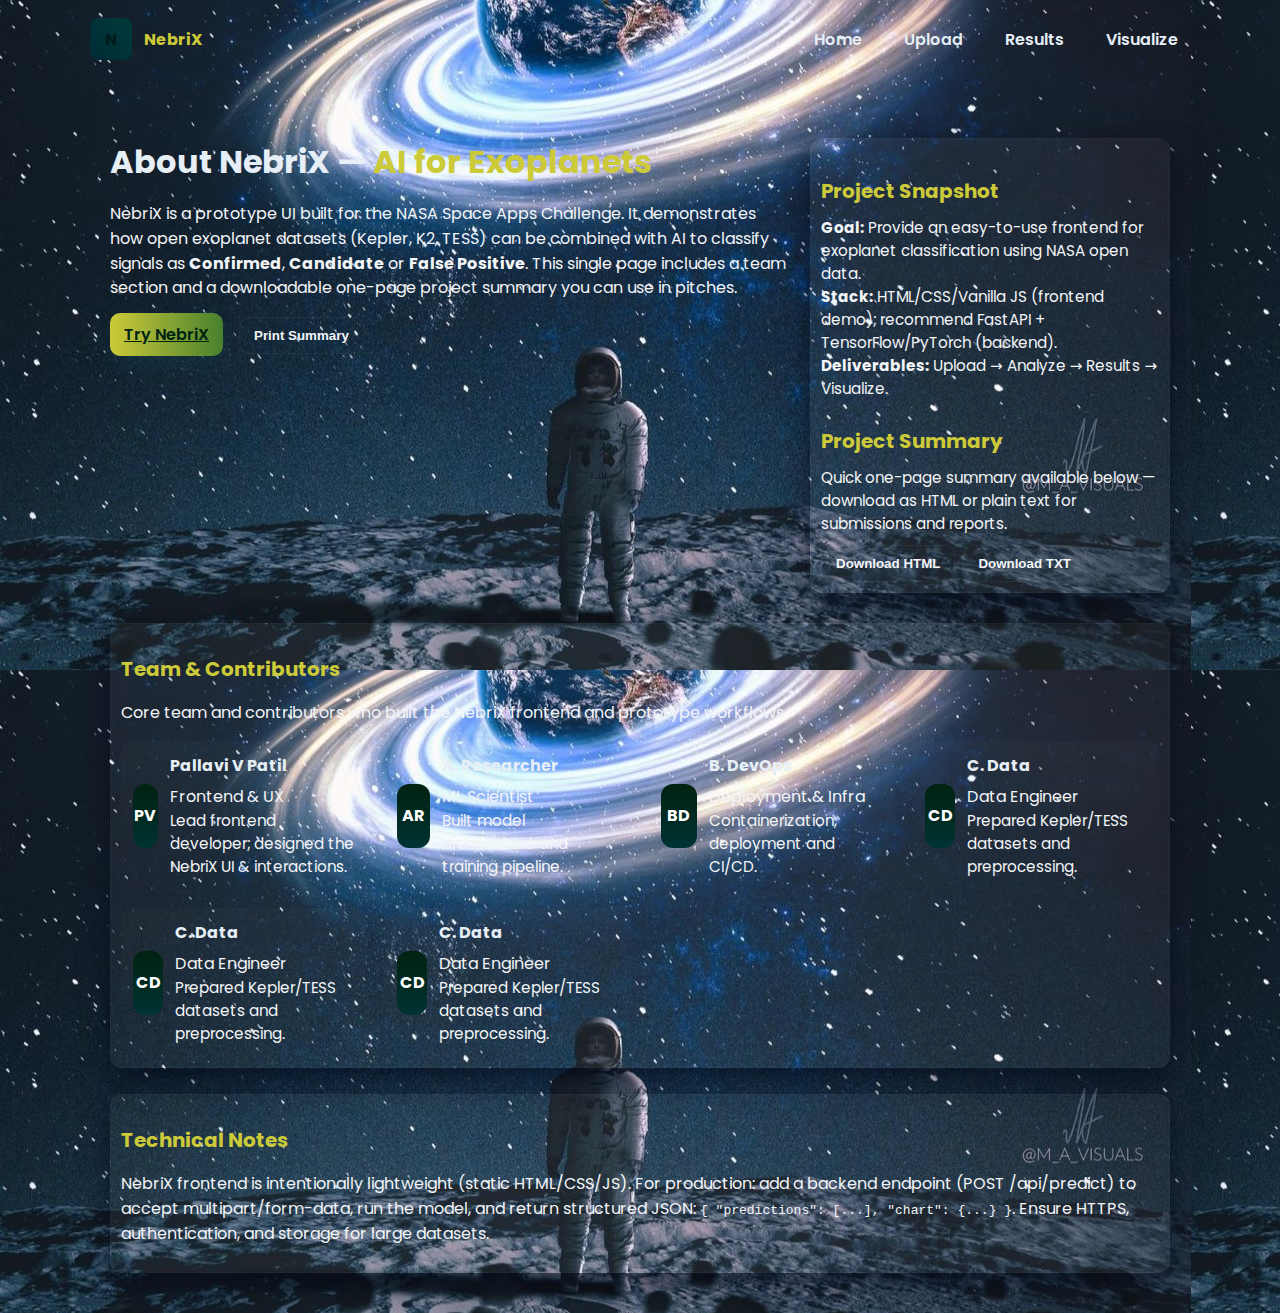
<file: about.html>
<!DOCTYPE html>
<html lang="en">
<head>
  <meta charset="utf-8" />
  <meta name="viewport" content="width=device-width,initial-scale=1" />
  <title>About & Team — NebriX (All-in-One)</title>

  <!-- Google font -->
  <link href="https://fonts.googleapis.com/css2?family=Poppins:wght@300;400;600;700&display=swap" rel="stylesheet">

  <style>
  /* ------------------------
     Design system / variables
     ------------------------ */
  :root{
    --bg:#03031a;
    --panel: rgba(255,255,255,0.04);
    --muted:#f3f5f8;
    --accent:#ccca38;
    --accent-800:#48802e;
    --success:#28c76f;
    --warn:#ffcf33;
    --danger:#ff6b6b;
    --glass: rgba(59, 56, 56, 0.03);
    --shadow: 0 12px 30px rgba(2,6,23,0.65);
    --radius:12px;
    --fz-sm:0.9rem;
    --fz-md:1rem;
    --fz-lg:1.25rem;
    --gap:1.25rem;
  }

  *{box-sizing:border-box}
  html,body{height:100%}
  body.about-page {
    margin:0;
    font-family: 'Poppins', system-ui, -apple-system, "Segoe UI", Roboto, "Helvetica Neue", Arial;
    background:
      radial-gradient(800px 400px at 10% 10%, rgba(0,12,30,0.55), transparent),
      linear-gradient(180deg,var(--bg), #050519 140%);
    color:#e6eef6;
    -webkit-font-smoothing:antialiased;
    min-height:100vh;
  }

  .container{max-width:1100px;margin:0 auto;padding:0 20px}
  .header-inner{display:flex;align-items:center;justify-content:space-between;padding:18px 0}
  .brand{display:flex;align-items:center;gap:12px;text-decoration:none;color:var(--accent)}
  .logo{height:42px;width:42px;border-radius:8px;object-fit:cover;background:linear-gradient(45deg,#002b36,#003a3a);display:flex;align-items:center;justify-content:center;color:#001b1b;font-weight:700}
  .brand-name{font-weight:700;letter-spacing:0.4px}

  /* nav */
  .site-nav ul{display:flex;gap:18px;list-style:none;margin:0;padding:0}
  .site-nav a{color:inherit;text-decoration:none;font-weight:600;padding:8px 12px;border-radius:8px}
  .site-nav a:hover, .site-nav a.active{background:var(--glass);color:var(--accent)}
  .nav-toggle{display:none;background:transparent;border:0}
  .hamburger{display:block;width:22px;height:2px;background:var(--accent);position:relative}
  .hamburger::after,.hamburger::before{content:'';position:absolute;left:0;width:22px;height:2px;background:var(--accent)}
  .hamburger::before{top:-6px} .hamburger::after{top:6px}
  @media (max-width:820px){
    .site-nav{position:absolute;top:72px;left:0;right:0;background:linear-gradient(180deg,rgba(2,6,23,0.96), rgba(2,6,23,0.98));display:none;padding:18px}
    .site-nav ul{flex-direction:column;gap:10px}
    .nav-toggle{display:block}
    .site-nav.open{display:block}
  }

  .site-footer{padding:24px 0;background:transparent;color:var(--muted);text-align:center}
  .section-title{color:var(--accent);font-size:var(--fz-lg);margin-bottom:10px}

  .card{background:var(--panel);border-radius:var(--radius);padding:10px;box-shadow:var(--shadow);border:1px solid rgba(255,255,255,0.03)}
  .grid-3{display:grid;grid-template-columns:repeat(3,1fr);gap:18px;margin-top:18px}
  .grid-2{display:grid;grid-template-columns:1fr 360px;gap:18px;align-items:start}
  @media (max-width:980px){.grid-3{grid-template-columns:1fr}.grid-2{grid-template-columns:1fr}}

  .hero{padding:60px 0 30px}
  .hero-inner{display:flex;gap:24px;align-items:flex-start}
  .hero-left{flex:1}
  .hero-right{width:360px}

  .hero-title{font-size:2rem;margin:0 0 12px 0}
  .hero-sub{color:var(--muted);line-height:1.55;margin-bottom:16px}
  .hero-cta .btn{margin-right:12px}

  .btn{padding:10px 14px;border-radius:10px;border:0;cursor:pointer;font-weight:600}
  .btn.primary{background:linear-gradient(90deg,var(--accent),var(--accent-800));color:#021;box-shadow:0 8px 20px rgba(0,255,213,0.06)}
  .btn.ghost{background:transparent;border:1px solid rgba(255,255,255,0.06);color:var(--muted)}
  .link-like{color:var(--accent);text-decoration:underline;cursor:pointer}

  .muted{color:var(--muted)}
  .small{font-size:.92rem}

  /* Team cards */
  .team-grid{display:grid;grid-template-columns:repeat(auto-fit,minmax(200px,1fr));gap:18px;margin-top:14px}
  .team-card{display:flex;gap:12px;align-items:center;padding:12px;border-radius:10px;background:linear-gradient(180deg,rgba(255,255,255,0.02),transparent)}
  .avatar{height:64px;width:64px;border-radius:12px;background:linear-gradient(180deg,#021, #033);display:flex;align-items:center;justify-content:center;font-weight:700;color:#fff}
  .team-meta h4{margin:0 0 6px 0}
  .team-meta p{margin:0;color:var(--muted);font-size:.95rem}

  /* Summary box */
  .summary-wrap{display:flex;gap:18px;flex-direction:column}
  .summary-actions{display:flex;gap:8px;align-items:center}
  .summary-card{margin-top:12px}

  /* download link small */
  .download-list{display:flex;gap:8px;flex-wrap:wrap;margin-top:8px}

  /* printable summary style (also used inside generated HTML) */
  .summary-html{background:white;color:#001; padding:20px; font-family: 'Poppins', Arial, sans-serif; width:800px; margin:20px auto; border-radius:8px}
  .summary-html h1{color:#062; margin-bottom:6px}
  .summary-html h2{color:#00a;}
  .summary-html p{color:#222;line-height:1.4}

  /* accessibility focus */
  [tabindex]:focus, button:focus, a:focus { outline:3px solid rgba(0,255,213,0.18); outline-offset:2px; }

  /* small helpers */
  .muted-block{color:var(--muted);font-size:.95rem}
  .label { display:inline-block; padding:6px 10px; border-radius:999px; background:rgba(255,255,255,0.02); color:var(--muted); font-weight:600; font-size:.85rem}
 
  body.about-page {
  background-image: url('images/nasa3.jpg');
}
  
  </style>
</head>
<body class="about-page">
  <header class="site-header" role="banner">
    <div class="container header-inner">
      <a class="brand" href="index.html" aria-label="NebriX home">
        <div class="logo">N</div>
        <span class="brand-name">NebriX</span>
      </a>

      <button id="nav-toggle" class="nav-toggle" aria-controls="nav" aria-expanded="false" aria-label="Open menu">
        <span class="hamburger" aria-hidden="true"></span>
      </button>

      <nav id="nav" class="site-nav" role="navigation">
        <ul>
          <li><a href="index.html">Home</a></li>
          <li><a href="upload.html">Upload</a></li>
          <li><a href="result.html">Results</a></li>
          <li><a href="visual.html">Visualize</a></li>
          
      </nav>
    </div>
  </header>

  <main>
    <section class="hero">
      <div class="container hero-inner">
        <div class="hero-left">
          <h1 class="hero-title">About NebriX — <span style="color:var(--accent)">AI for Exoplanets</span></h1>
          <p class="hero-sub intro">NebriX is a prototype UI built for the NASA Space Apps Challenge. It demonstrates how open exoplanet datasets (Kepler, K2, TESS) can be combined with AI to classify signals as <strong>Confirmed</strong>, <strong>Candidate</strong> or <strong>False Positive</strong>. This single page includes a team section and a downloadable one-page project summary you can use in pitches.</p>

          <div style="margin-top:14px" class="hero-cta">
            <a class="btn primary" href="upload.html">Try NebriX</a>
            <button id="print-summary" class="btn ghost">Print Summary</button>
          </div>
        </div>

        <aside class="hero-right card">
          <h4 class="section-title">Project Snapshot</h4>
          <div class="muted-block">
            <strong>Goal:</strong> Provide an easy-to-use frontend for exoplanet classification using NASA open data.<br>
            <strong>Stack:</strong> HTML/CSS/Vanilla JS (frontend demo); recommend FastAPI + TensorFlow/PyTorch (backend).<br>
            <strong>Deliverables:</strong> Upload → Analyze → Results → Visualize.
          </div>

          <div class="summary-card">
            <h4 class="section-title">Project Summary</h4>
            <div class="muted-block">Quick one-page summary available below — download as HTML or plain text for submissions and reports.</div>
            <div class="download-list" style="margin-top:10px">
              <button id="download-html" class="btn ghost">Download HTML</button>
              <button id="download-txt" class="btn ghost">Download TXT</button>
            </div>
          </div>
        </aside>
      </div>
    </section>

    <section class="container" style="padding-bottom:40px">
      <div class="card">
        <h3 class="section-title">Team & Contributors</h3>
        <p class="muted">Core team and contributors who built the NebriX frontend and prototype workflows.</p>

        <div class="team-grid" id="team-grid">
          <!-- team cards populated by JS (placeholders provided) -->
        </div>
      </div>

      <div style="height:10px"></div>

      <div class="card" style="margin-top:16px">
        <h3 class="section-title">Technical Notes</h3>
        <p class="muted">NebriX frontend is intentionally lightweight (static HTML/CSS/JS). For production: add a backend endpoint (POST /api/predict) to accept multipart/form-data, run the model, and return structured JSON: <code>{ "predictions": [...], "chart": {...} }</code>. Ensure HTTPS, authentication, and storage for large datasets.</p>
      
      </div>
    </section>
  </main>

 

  <!-- Inline JS: navbar, team data, summary generation + download/print -->
  <script>
  (function () {
    // ---------------- Navbar toggle ----------------
    document.addEventListener('DOMContentLoaded', () => {
      const btn = document.getElementById('nav-toggle');
      const nav = document.getElementById('nav');
      if (btn && nav) {
        btn.addEventListener('click', () => {
          const open = nav.classList.toggle('open');
          btn.setAttribute('aria-expanded', String(open));
        });
      }

      // set active link (simple)
      const links = document.querySelectorAll('.site-nav a');
      links.forEach(a => {
        try {
          // compare by pathname to support local testing
          const href = a.getAttribute('href');
          const path = window.location.pathname.split('/').pop();
          if (href === path || a.href === window.location.href) {
            a.classList.add('active');
          }
        } catch (e) { /* ignore */ }
      });

      populateTeam();
      wireSummaryButtons();
    });

    // ---------------- Team cards ----------------
    function populateTeam(){
      const team = [
        { name: "Pallavi V Patil", role: "Frontend & UX", bio: "Lead frontend developer; designed the NebriX UI & interactions.", photo: "" },
        { name: "A. Researcher", role: "ML Scientist", bio: "Built model architecture and training pipeline.", photo: "" },
        { name: "B. DevOps", role: "Deployment & Infra", bio: "Containerization, deployment and CI/CD.", photo: "" },
        { name: "C. Data", role: "Data Engineer", bio: "Prepared Kepler/TESS datasets and preprocessing.", photo: "" },
             { name: "C. Data", role: "Data Engineer", bio: "Prepared Kepler/TESS datasets and preprocessing.", photo: "" },
      { name: "C. Data", role: "Data Engineer", bio: "Prepared Kepler/TESS datasets and preprocessing.", photo: "" },
            ];
      const grid = document.getElementById('team-grid');
      if (!grid) return;
      grid.innerHTML = "";
      team.forEach(member => {
        const card = document.createElement('div'); card.className = 'team-card';
        const avatar = document.createElement('div'); avatar.className = 'avatar';
        avatar.textContent = (member.name.split(' ').map(n=>n[0]).join('').slice(0,2)).toUpperCase();
        const meta = document.createElement('div'); meta.className = 'team-meta';
        const h4 = document.createElement('h4'); h4.textContent = member.name;
        const r = document.createElement('div'); r.textContent = member.role; r.className = 'muted';
        const p = document.createElement('p'); p.textContent = member.bio;
        meta.appendChild(h4); meta.appendChild(r); meta.appendChild(p);
        card.appendChild(avatar); card.appendChild(meta);
        grid.appendChild(card);
      });
    }

    // ---------------- Summary content builder ----------------
    function buildSummaryObject() {
      const summary = {
        title: "NebriX — AI for Exoplanets",
        subtitle: "Prototype frontend for NASA Space Apps Challenge",
        date: new Date().toLocaleDateString(),
        goal: "Provide a lightweight, user-friendly interface that lets researchers and enthusiasts upload exoplanet datasets, run ML classification, and explore results with interactive visualizations.",
        stack: "Frontend: HTML/CSS/Vanilla JS (demo). Recommended Backend: FastAPI + TensorFlow/PyTorch.",
        features: [
          "Upload CSV/JSON (Kepler/K2/TESS) with preview",
          "AI classification: Confirmed / Candidate / False Positive with confidence scores",
          "Interactive visualizations: folded light curves, scatter plots",
          "Downloadable CSV of predictions and exportable charts",
          "Local demo mode; easy backend integration"
        ],
        team: [
          { name: "Pallavi V Patil", role: "Frontend & UX" },
          { name: "A. Researcher", role: "ML Scientist" },
          { name: "B. DevOps", role: "Deployment & Infra" },
          { name: "C. Data", role: "Data Engineer" }
        ],
        contact: "Add your email or team contact here",
        note: "This is a demo frontend. To enable real predictions, connect to a secure backend API and provide trained ML models."
      };
      return summary;
    }

    // Build HTML string for the one-page summary
    function buildSummaryHTML(summary) {
      const featuresList = summary.features.map(f => `<li>${escapeHtml(f)}</li>`).join('');
      const teamList = summary.team.map(t => `<li><strong>${escapeHtml(t.name)}</strong> — ${escapeHtml(t.role)}</li>`).join('');
      return `
<!doctype html>
<html>
<head>
  <meta charset="utf-8" />
  <title>${escapeHtml(summary.title)}</title>
  <meta name="viewport" content="width=device-width,initial-scale=1" />
  <style>
    body{font-family:Arial,Helvetica,sans-serif;color:#111;line-height:1.4;margin:0;padding:18px;background:#fff}
    .wrap{max-width:780px;margin:18px auto;padding:20px;border-radius:6px;border:1px solid #ddd}
    h1{color:#0b3; margin-bottom:6px}
    h2{color:#00a}
    .muted{color:#444}
    .small{font-size:0.95rem;color:#333}
    ul{margin-left:18px}
    .meta{margin-top:12px;padding:10px;background:#f7f7f7;border-radius:6px;color:#333}
  </style>
</head>
<body>
  <div class="wrap">
    <h1>${escapeHtml(summary.title)}</h1>
    <div class="small">${escapeHtml(summary.subtitle)} — ${escapeHtml(summary.date)}</div>
    <div class="meta">
      <strong>Goal:</strong> ${escapeHtml(summary.goal)}
    </div>

    <h2 style="margin-top:12px">Features</h2>
    <ul>${featuresList}</ul>

    <h2>Tech Stack</h2>
    <p class="muted">${escapeHtml(summary.stack)}</p>

    <h2>Team</h2>
    <ul>${teamList}</ul>

    <h2>Contact</h2>
    <p class="muted">${escapeHtml(summary.contact)}</p>

    <hr/>
    <p class="muted small">${escapeHtml(summary.note)}</p>
  </div>
</body>
</html>
      `;
    }

    // Build TXT summary
    function buildSummaryText(summary) {
      const features = summary.features.map((f,i) => `${i+1}. ${f}`).join('\n');
      const team = summary.team.map(t => `- ${t.name} — ${t.role}`).join('\n');
      return `${summary.title}
${summary.subtitle}
Date: ${summary.date}

GOAL:
${summary.goal}

FEATURES:
${features}

TECH STACK:
${summary.stack}

TEAM:
${team}

CONTACT:
${summary.contact}

NOTE:
${summary.note}
`;
    }

    // escape helper to avoid injected HTML
    function escapeHtml(s){
      if (!s) return '';
      return String(s).replace(/[&<>"']/g, function(m){
        return ({'&':'&amp;','<':'&lt;','>':'&gt;','"':'&quot;', "'":'&#39;'}[m]);
      });
    }

    // ---------------- Download & Print wiring ----------------
    function wireSummaryButtons(){
      const dHtml = document.getElementById('download-html');
      const dTxt = document.getElementById('download-txt');
      const printBtn = document.getElementById('print-summary');

      dHtml?.addEventListener('click', () => {
        const summary = buildSummaryObject();
        const html = buildSummaryHTML(summary);
        downloadBlob(html, 'NebriX_Project_Summary.html', 'text/html;charset=utf-8');
      });

      dTxt?.addEventListener('click', () => {
        const summary = buildSummaryObject();
        const text = buildSummaryText(summary);
        downloadBlob(text, 'NebriX_Project_Summary.txt', 'text/plain;charset=utf-8');
      });

      printBtn?.addEventListener('click', () => {
        const summary = buildSummaryObject();
        const html = buildSummaryHTML(summary);
        // open in new window and print
        const win = window.open('', '_blank', 'noopener');
        if (!win) { alert('Popup blocked — please allow popups to use Print.'); return; }
        win.document.write(html);
        win.document.close();
        win.focus();
        setTimeout(() => {
          try { win.print(); } catch (e) { /* ignore */ }
        }, 500);
      });
    }

    function downloadBlob(content, filename, mime) {
      const blob = new Blob([content], { type: mime || 'application/octet-stream' });
      const url = URL.createObjectURL(blob);
      const a = document.createElement('a');
      a.href = url;
      a.download = filename;
      document.body.appendChild(a);
      a.click();
      a.remove();
      setTimeout(() => URL.revokeObjectURL(url), 5000);
    }

  })();
  </script>
</body>
</html>
</file>
